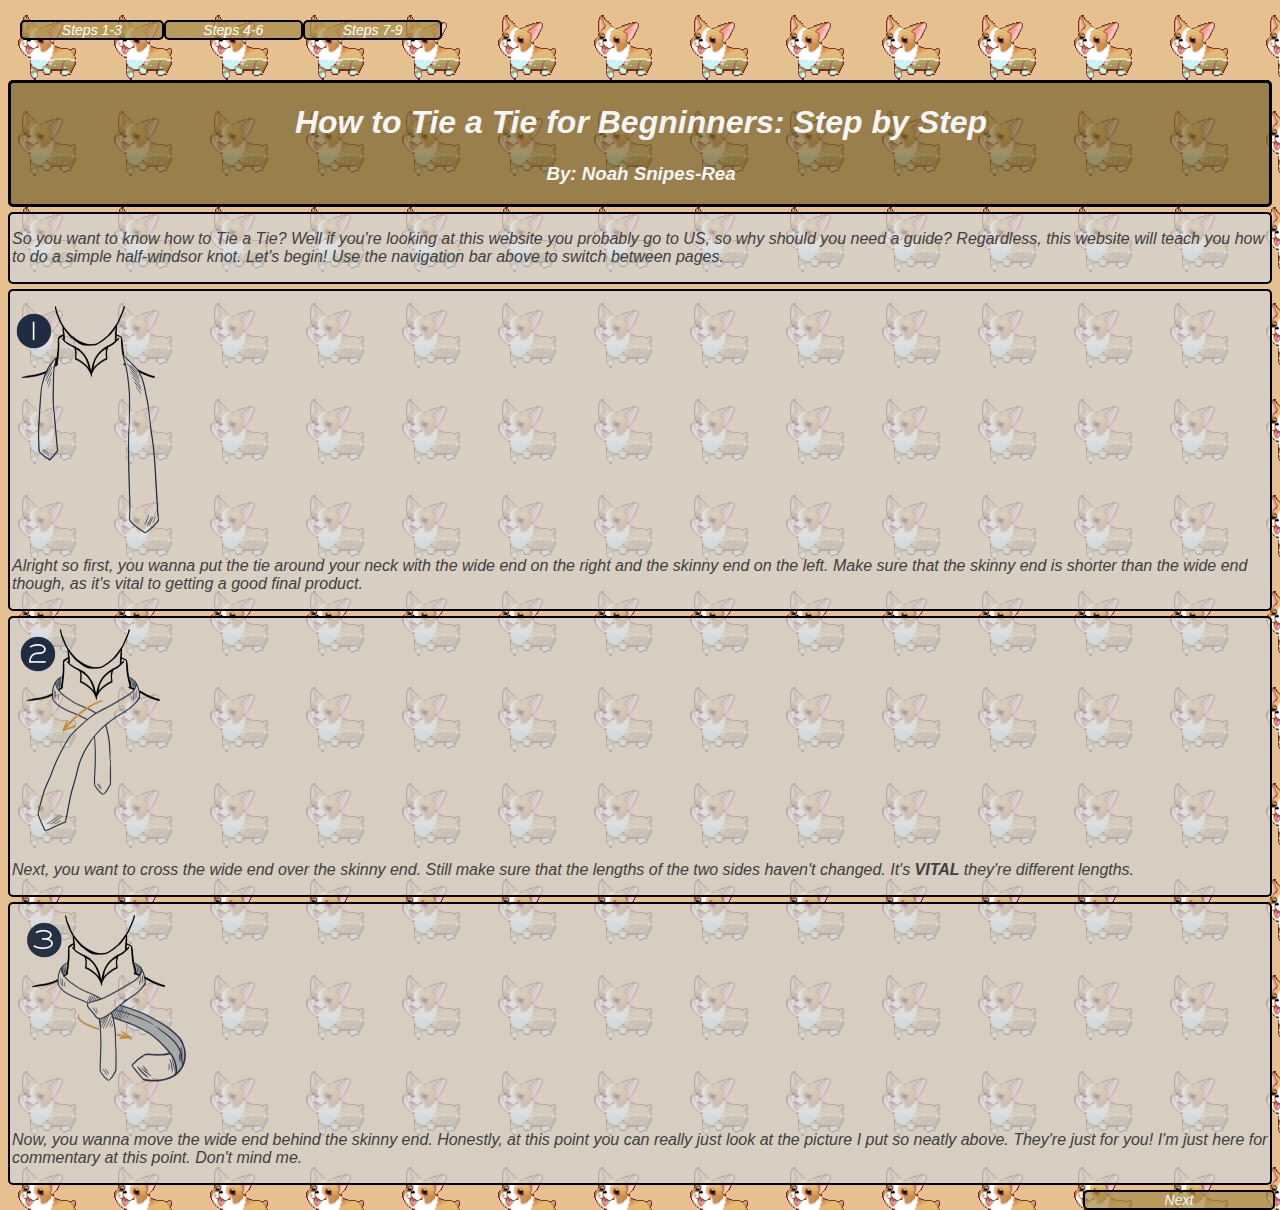
<file: index.html>
<!DOCTYPE html>
<!--Images and paraphrasing of first 3 steps from: https://www.otaa.com/pages/tying-a-half-windsor-knot-->
<!-- Background Corgi Images: https://my.corgiorgy.com/-->
<head>
    <meta charset="UTF-8">
    <meta name="viewport" content="width=device-width, initial-scale=1.0">
    <link rel="stylesheet" type="text/css" href="css/style.css">
    <title>How to Tie a Tie</title>
</head>

<br></br>
<br></br>

<body class="page-1">
    <div class="title-box-pg1">
        <h1>How to Tie a Tie for Begninners: Step by Step</h1>
        <h3>By: Noah Snipes-Rea</h3>
    </div>
    <div class="navigation-bar">
        <div class="nav-home-button">
            <a href="index.html" target="_self">Steps 1-3</a>
        </div>
        <div class="nav-pg1-button">
            <a href="steps4-6.html" target="_self">Steps 4-6</a>
        </div>
        <div class="nav-pg2-button">
            <a href="steps7-9.html" target="_self">Steps 7-9</a>
        </div>
    </div>
    <div class="intro-box">
        <p>
            So you want to know how to Tie a Tie? Well if you're looking
            at this website you probably go to US, so why should you need a
            guide? Regardless, this website will teach you how to do a simple
            half-windsor knot. Let's begin! Use the navigation bar above to switch
            between pages.
        </p>
    </div>
    <div class="step-1">
        <img src="assets/tie_1st_step.png" class="step_1">
        <p>
            Alright so first, you wanna put the tie around your neck with the wide 
            end on the right and the skinny end on the left. Make sure that the skinny
            end is shorter than the wide end though, as it's vital to getting a good final product.
        </p>
    </div>
    <div class="step-2">
        <img src="assets/tie_2nd_step.png" class="step_2">
        <p>
            Next, you want to cross the wide end over the skinny end. Still make sure that the
            lengths of the two sides haven't changed. It's <strong>VITAL </strong> they're different
            lengths.
        </p>
    </div>
    <div class="step-3">
        <img src="assets/tie_3rd_step.png" class="step_3">
        <p>
            Now, you wanna move the wide end behind the skinny end. Honestly, at this point you can 
            really just look at the picture I put so neatly above. They're just for you! I'm just here 
            for commentary at this point. Don't mind me.
        </p>
    </div>
    <div class="next-page">
        <a href="steps4-6.html" target="_self">Next</a>
    </div>
</body>
</file>
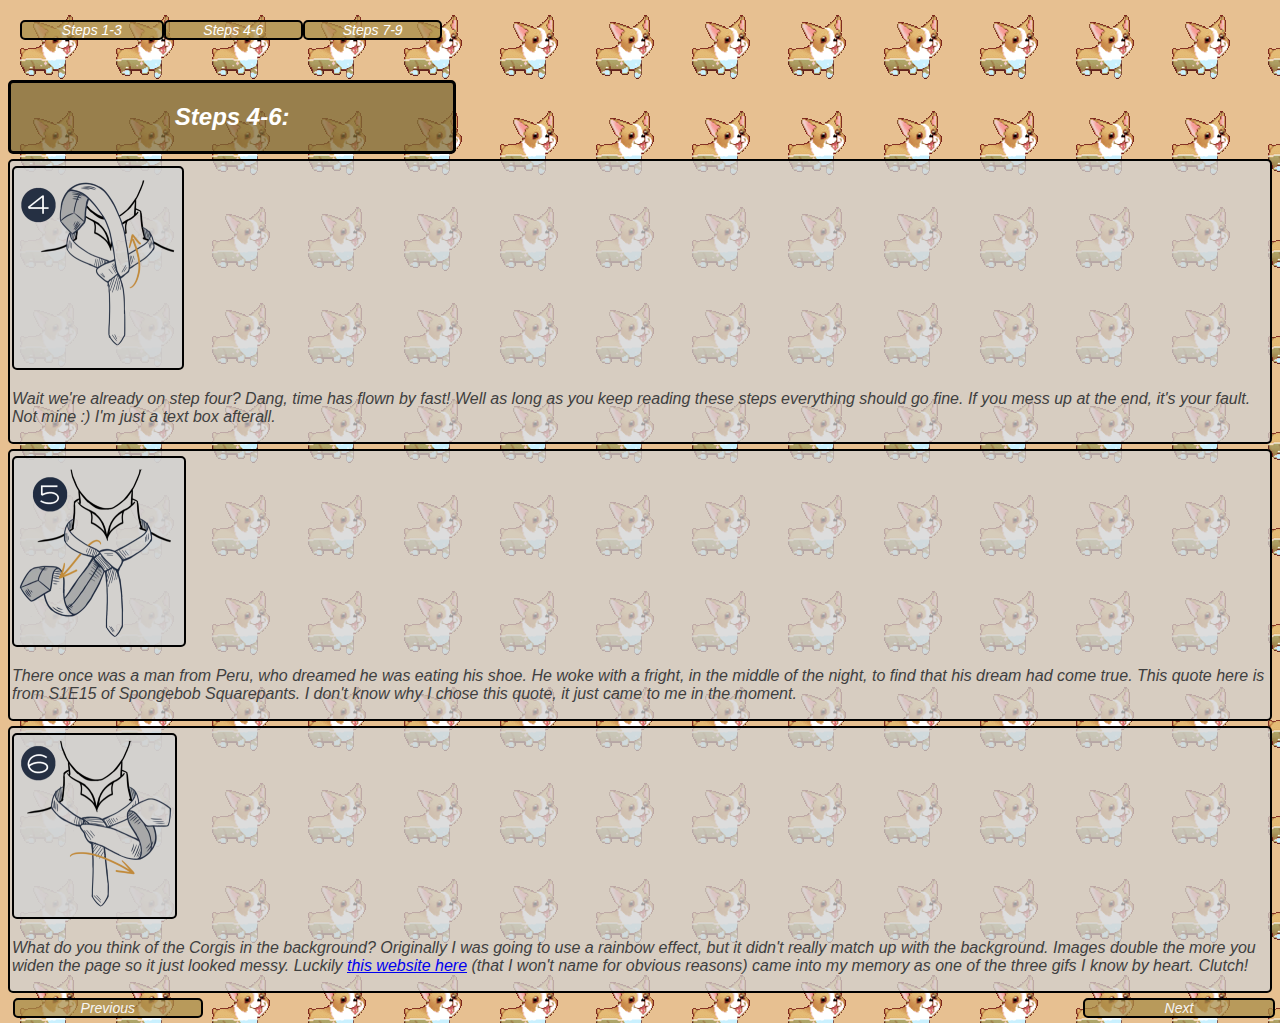
<file: steps4-6.html>
<!DOCTYPE html>

<head>
    <meta charset="UTF-8">
    <meta name="viewport" content="width=device-width, initial-scale=1.0">
    <link rel="stylesheet" type="text/css" href="css/style.css">
    <title>HtTaT 2: Electric Boogaloo</title>
</head>

<br></br>
<br></br>

<body class="page-2">
    <div class="title-box-pg2">
        <h2>Steps 4-6:</h2>
    </div>
    <div class="navigation-bar">
        <div class="nav-home-button">
            <a href="index.html" target="_self">Steps 1-3</a>
        </div>
        <div class="nav-pg1-button">
            <a href="steps4-6.html" target="_self">Steps 4-6</a>
        </div>
        <div class="nav-pg2-button">
            <a href="steps7-9.html" target="_self">Steps 7-9</a>
        </div>
    </div>
    <div class="step-4">
        <img src="assets/tie_4th_step.png" class="step-4">
        <p>
            Wait we're already on step four? Dang, time has flown by fast! Well as
            long as you keep reading these steps everything should go fine. If you
            mess up at the end, it's your fault. Not mine :) I'm just a text box afterall.
        </p>
    </div>
    <div class="step-5">
        <img src="assets/tie_5th_step.png" class="step-5">
        <p>
            There once was a man from Peru, who dreamed he was eating his shoe. He woke with
             a fright, in the middle of the night, to find that his dream had come true. This quote 
             here is from S1E15 of Spongebob Squarepants. I don't know why I chose this quote, it just
             came to me in the moment.
        </p>
    </div>
    <div class="step-6">
        <img src="assets/tie_6th_step.png" class="step-6">
        <p>
            What do you think of the Corgis in the background? Originally I was going to use a rainbow
            effect, but it didn't really match up with the background. Images double the more you widen
            the page so it just looked messy. Luckily <a href="https://www.corgiorgy.com/" target="_blank">
            this website here</a> (that I won't name for obvious reasons) came into my memory as one of the 
            three gifs I know by heart. Clutch!
        </p>
    </div>
    <div class="next-page">
        <a href="steps7-9.html" target="_self">Next</a>
    </div>
    <div class="previous-page">
        <a href="index.html" target="_self">Previous</a>
    </div>
</body>
</file>
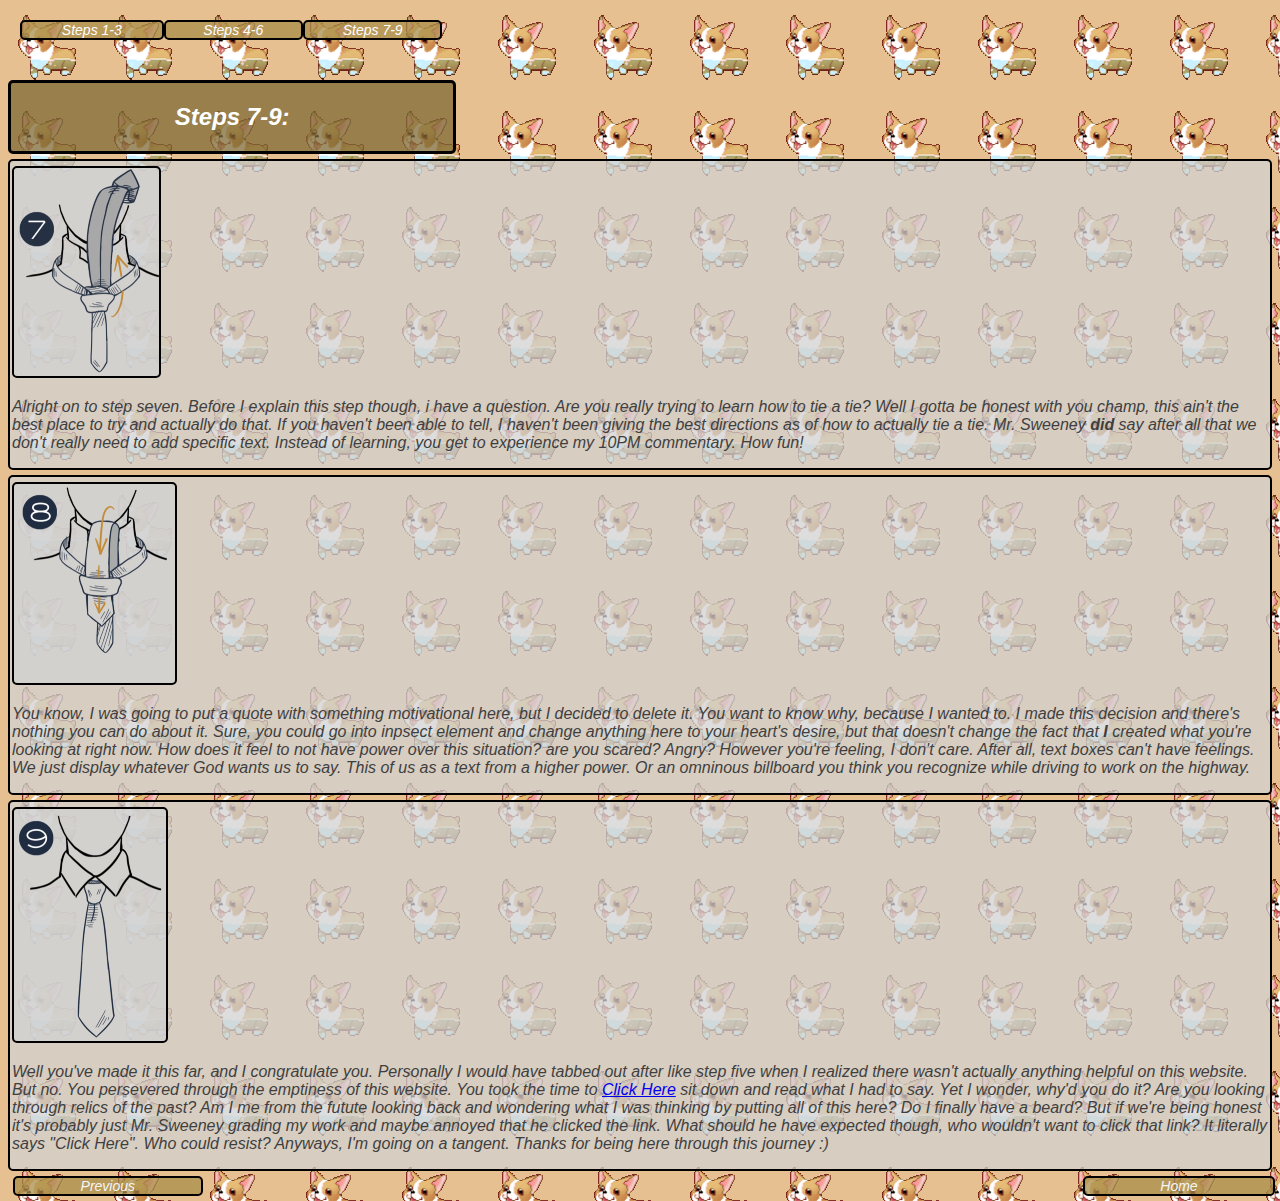
<file: steps7-9.html>
<!DOCTYPE html>

<head>
    <meta charset="UTF-8">
    <meta name="viewport" content="width=device-width, initial-scale=1.0">
    <link rel="stylesheet" type="text/css" href="css/style.css">
    <title>HtTaT 3: Backyard Pool Party</title>
</head>

<br></br>
<br></br>

<body class="page-3">
    <div class="title-box-pg3">
        <h2>Steps 7-9:</h2>
    </div>
    <div class="navigation-bar">
        <div class="nav-home-button">
            <a href="index.html" target="_self">Steps 1-3</a>
        </div>
        <div class="nav-pg1-button">
            <a href="steps4-6.html" target="_self">Steps 4-6</a>
        </div>
        <div class="nav-pg2-button">
            <a href="steps7-9.html" target="_self">Steps 7-9</a>
        </div>
    </div>
    <div class="step-7">
        <img src="assets/tie_7th_step.png" class="step-7">
        <p>
            Alright on to step seven. Before I explain this step though, i have a question.
            Are you really trying to learn how to tie a tie? Well I gotta be honest with you 
            champ, this ain't the best place to try and actually do that. If you haven't been 
            able to tell, I haven't been giving the best directions as of how to actually tie 
            a tie. Mr. Sweeney <strong>did </strong>say after all that we don't really need to 
            add specific text. Instead of learning, you get to experience my 10PM commentary. How fun!
        </p>
    </div>
    <div class="step-8">
        <img src="assets/tie_8th_step.png" class="step-8">
        <p>
            You know, I was going to put a quote with something motivational here, but I decided 
            to delete it. You want to know why, because I wanted to. I made this decision and there's 
            nothing you can do about it. Sure, you could go into inpsect element and change anything 
            here to your heart's desire, but that doesn't change the fact that <strong>I </strong>
            created what you're looking at right now. How does it feel to not have power over this situation?
            are you scared? Angry? However you're feeling, I don't care. After all, text boxes can't have 
            feelings. We just display whatever God wants us to say. This of us as a text from a higher power.
            Or an omninous billboard you think you recognize while driving to work on the highway.
        </p>
    </div>
    <div class="step-9">
        <img src="assets/tie_9th_step.png" class="step-9">
        <p>
            Well you've made it this far, and I congratulate you. Personally I would have tabbed out after like 
            step five when I realized there wasn't actually anything helpful on this website. But no. You persevered 
            through the emptiness of this website. You took the time to <a href="https://i.kym-cdn.com/photos/images/original/000/041/494/1241026091_youve_been_rickrolled.gif" target="_blank">Click Here</a>
            sit down and read what I had to say. Yet I wonder, why'd you do it? Are you looking through relics of 
            the past? Am I me from the futute looking back and wondering what I was thinking by putting all of this here? 
            Do I finally have a beard? But if we're being honest it's probably just Mr. Sweeney grading my work and maybe 
            annoyed that he clicked the link. What should he have expected though, who wouldn't want to click that link? 
            It literally says "Click Here". Who could resist? Anyways, I'm going on a tangent. Thanks for being here through
            this journey :)
        </p>
    </div>
    <div class="home-page">
        <a href="index.html" target="_self">Home</a>
    </div>
    <div class="previous-page">
        <a href="steps4-6.html" target="_self">Previous</a>
    </div>
</body>
</file>
<file: css/style.css>
.page-1{ 
    background-image:url('../assets/corgileft.gif'); background-repeat:repeat;
    background-color: rgb(231, 192, 145);
    font: italic 1em 'Lucidia Sans', 'Lucida Sans Regular', 'Lucida Grande', 'Lucida Sans Unicode', Verdana, sans-serif;
}

.page-2{ 
    background-image:url('../assets/corgiright.gif'); background-repeat:repeat;
    background-color: rgb(231, 192, 145);
    font: italic 1em 'Lucidia Sans', 'Lucida Sans Regular', 'Lucida Grande', 'Lucida Sans Unicode', Verdana, sans-serif;
}

.page-3{ 
    background-image:url('../assets/corgileft.gif'); background-repeat:repeat;
    background-color: rgb(231, 192, 145);
    font: italic 1em 'Lucidia Sans', 'Lucida Sans Regular', 'Lucida Grande', 'Lucida Sans Unicode', Verdana, sans-serif;
}
.title-box-pg1{
    color: whitesmoke;
    border: 2px solid black;
    background-color: rgba(126, 105, 53, 0.75);    
    border-radius: 5px;
    border-width: 3px;
    padding-left: 2px;
    text-align: center;
}

.title-box-pg2{
    color: white;
    border: 2px solid black;
    background-color: rgba(126, 105, 53, 0.75);    
    border-radius: 5px;
    border-width: 3px;
    max-width: 35%;
    text-align: center;
}

.title-box-pg3{
    color: white;
    border: 2px solid black;
    background-color: rgba(126, 105, 53, 0.75);    
    border-radius: 5px;
    border-width: 3px;
    max-width: 35%;
    text-align: center;
}

.intro-box{
    color: rgb(63, 63, 63);
    border: 2px solid black;
    background-color: rgba(211, 211, 211, 0.75);
    border-radius: 5px;
    padding-left: 2px;
    margin-top: 5px;
}

.step-1{
    color: rgb(63, 63, 63);
    border: 2px solid black;
    background-color: rgba(211, 211, 211, 0.75);
    border-radius: 5px;
    padding-left: 2px;
    margin-top: 5px;
}

.step-2{
    color: rgb(63, 63, 63);
    border: 2px solid black;
    background-color: rgba(209, 209, 209, 0.75);
    border-radius: 5px;
    padding-left: 2px;
    margin-top: 5px;
}

.step-3{
    color: rgb(63, 63, 63);
    border: 2px solid black;
    background-color: rgba(209, 209, 209, 0.75);
    border-radius: 5px;
    padding-left: 2px;
    margin-top: 5px;
}

.step-4{
    color: rgb(63, 63, 63);
    border: 2px solid black;
    background-color: rgba(209, 209, 209, 0.75);
    border-radius: 5px;
    padding-left: 2px;
    margin-top: 5px;
}

.step-5{
    color: rgb(63, 63, 63);
    border: 2px solid black;
    background-color: rgba(209, 209, 209, 0.75);
    border-radius: 5px;
    padding-left: 2px;
    margin-top: 5px;
}

.step-6{
    color: rgb(63, 63, 63);
    border: 2px solid black;
    background-color: rgba(209, 209, 209, 0.75);
    border-radius: 5px;
    padding-left: 2px;
    margin-top: 5px;
}

.step-7{
    color: rgb(63, 63, 63);
    border: 2px solid black;
    background-color: rgba(209, 209, 209, 0.75);
    border-radius: 5px;
    padding-left: 2px;
    margin-top: 5px;
}

.step-8{
    color: rgb(63, 63, 63);
    border: 2px solid black;
    background-color: rgba(209, 209, 209, 0.75);
    border-radius: 5px;
    padding-left: 2px;
    margin-top: 5px;
}

.step-9{
    color: rgb(63, 63, 63);
    border: 2px solid black;
    background-color: rgba(209, 209, 209, 0.75);
    border-radius: 5px;
    padding-left: 2px;
    margin-top: 5px;
}

.navigation-bar{
    float: left;
    width: 33%;
}
.navigation-bar a{
    text-decoration: none;
   color: white;
}

.nav-home-button{
   float: left; 
   border: 2px solid black;
   background-color: rgb(168, 142, 74, 0.75);
    width: 34%;
    box-sizing: border-box;
    font-size: 14px;
    border-radius: 5px;
}

.nav-pg1-button{
   float:left;
   border: 2px solid black;
   background-color: rgb(168, 142, 74, 0.75);
   width: 33%;
   box-sizing: border-box;
    font-size: 14px;
    border-radius: 5px;
}

.nav-pg2-button{
    float:left;
   border: 2px solid black;
   background-color: rgb(168, 142, 74, 0.75);
   width: 33%;
   box-sizing: border-box;
   font-size: 14px; 
   border-radius: 5px;
}
.navigation-bar{
    position: absolute;
    top: 20px;
    left: 20px;
    text-align: center;

}

.next-page{
    float:left;
   border: 2px solid black;
   background-color: rgb(168, 142, 74, 0.75);
   width: 15%;
   box-sizing: border-box;
   font-size: 14px; 
   border-radius: 5px;
   margin: 5px;
   text-align: center;
   position: absolute; right: 0%;
}

.next-page a{
    text-decoration: none;
   color: whitesmoke;
}

.previous-page{
    float:left;
   border: 2px solid black;
   background-color: rgb(168, 142, 74, 0.75);
   width: 15%;
   box-sizing: border-box;
   font-size: 14px; 
   border-radius: 5px;
   margin: 5px;
   text-align: center;
}

.previous-page a{
    text-decoration: none;
   color: whitesmoke;
}

.home-page{
    float:left;
   border: 2px solid black;
   background-color: rgb(168, 142, 74, 0.75);
   width: 15%;
   box-sizing: border-box;
   font-size: 14px; 
   border-radius: 5px;
   margin: 5px;
   text-align: center;
   position: absolute; right: 0%;
}

.home-page a{
    text-decoration: none;
   color: whitesmoke;
}
</file>
